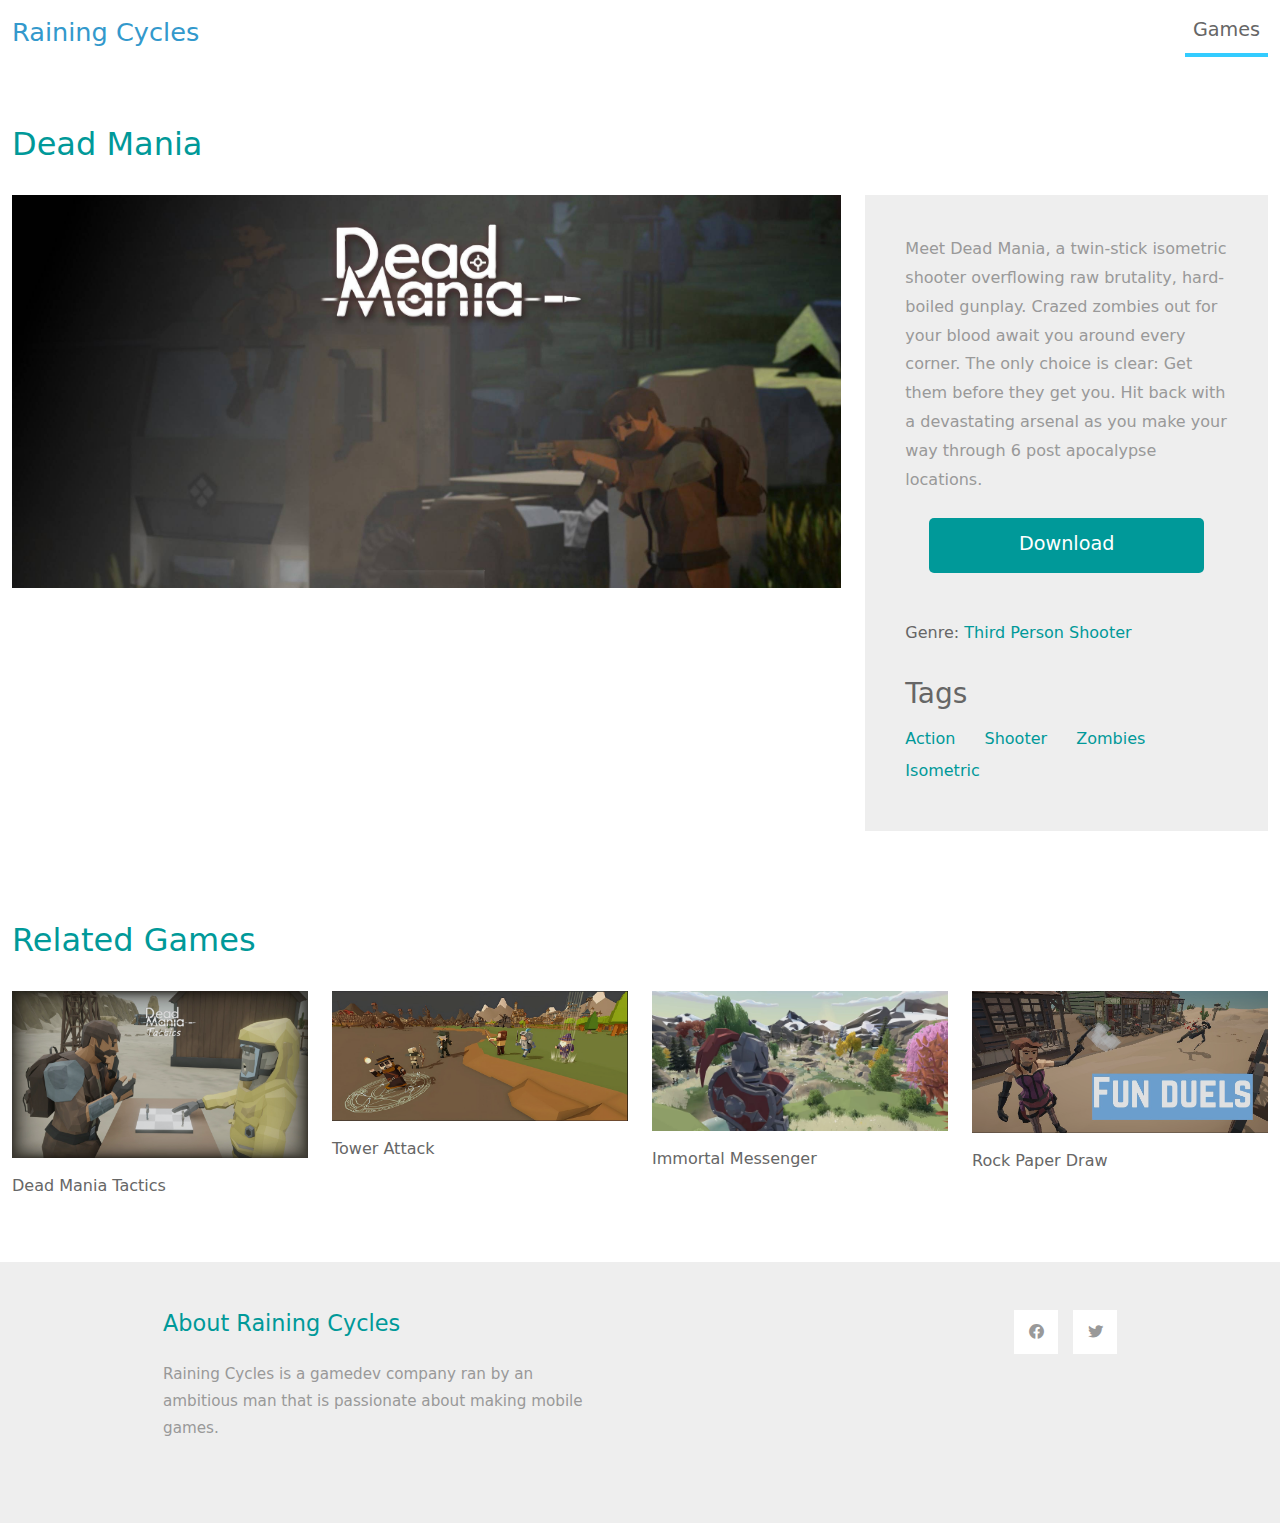
<file: index.html>
<!DOCTYPE html>
<html lang="en">
<head>
    <meta charset="UTF-8">
    <meta name="viewport" content="width=device-width, initial-scale=1.0">
    <title>Raining Cycles</title>
    <link rel="stylesheet" href="css/bootstrap.min.css">
    <link rel="stylesheet" href="fontawesome/css/all.min.css">
    <link rel="stylesheet" href="css/templatemo-style.css">
<!--
    
TemplateMo 556 Catalog-Z

https://templatemo.com/tm-556-catalog-z

-->
</head>
<body>
    <!-- Page Loader -->
    <div id="loader-wrapper">
        <div id="loader"></div>

        <div class="loader-section section-left"></div>
        <div class="loader-section section-right"></div>

    </div>
    <nav class="navbar navbar-expand-lg">
        <div class="container-fluid">
            <a class="navbar-brand">
                <!-- <i class="fas fa-film mr-2"></i> -->
                Raining Cycles
            </a>
            <button class="navbar-toggler" type="button" data-toggle="collapse" data-target="#navbarSupportedContent" aria-controls="navbarSupportedContent" aria-expanded="false" aria-label="Toggle navigation">
                <i class="fas fa-bars"></i>
            </button>
            <div class="collapse navbar-collapse" id="navbarSupportedContent">
            <ul class="navbar-nav ml-auto mb-2 mb-lg-0">
                <li class="nav-item">
                    <a class="nav-link nav-link-1 active" aria-current="page" href="index.html">Games</a>
                </li>
            </ul>
            </div>
        </div>
    </nav>


    <div class="container-fluid tm-container-content tm-mt-60">
        <div class="row mb-4">
            <h2 class="col-12 tm-text-primary">Dead Mania</h2>
        </div>
        <div class="row tm-mb-90">            
            <div class="col-xl-8 col-lg-7 col-md-6 col-sm-12">
                <img src="img/img-01-big.jpg" alt="Dead Mania BG" class="img-fluid">
            </div>
            <div class="col-xl-4 col-lg-5 col-md-6 col-sm-12">
                <div class="tm-bg-gray tm-video-details">
                    <p class="mb-4">
                        Meet Dead Mania, a twin-stick isometric shooter overflowing raw brutality, hard-boiled gunplay.
Crazed zombies out for your blood await you around every corner. The only choice is clear: Get them before they get you.
Hit back with a devastating arsenal as you make your way through 6 post apocalypse locations.

                    </p>
                    <div class="text-center mb-5">
                        <a href="https://play.google.com/store/apps/details?id=com.RainingCYcles.ViciousZone&hl=en_US" class="btn btn-primary tm-btn-big" target="_blank">Download</a>
                    </div>                    
                    <div class="mb-4 d-flex flex-wrap">
                        <div class="mr-4 mb-2">
                            <span class="tm-text-gray-dark">Genre: </span><span class="tm-text-primary">Third Person Shooter</span>
                        </div>
                    </div>
                   
                    <div>
                        <h3 class="tm-text-gray-dark mb-3">Tags</h3>
                        <a href="#" class="tm-text-primary mr-4 mb-2 d-inline-block">Action</a>
                        <a href="#" class="tm-text-primary mr-4 mb-2 d-inline-block">Shooter</a>
                        <a href="#" class="tm-text-primary mr-4 mb-2 d-inline-block">Zombies</a>
                        <a href="#" class="tm-text-primary mr-4 mb-2 d-inline-block">Isometric</a>
                    </div>
                </div>
            </div>
        </div>
        <div class="row mb-4">
            <h2 class="col-12 tm-text-primary">
                Related Games
            </h2>
        </div>
        <div class="row mb-3 tm-gallery">
            <div class="col-xl-3 col-lg-4 col-md-6 col-sm-6 col-12 mb-5">
                <figure class="effect-ming tm-video-item">
                    <img src="img/img-01.jpg" alt="Image" class="img-fluid">
                    <figcaption class="d-flex align-items-center justify-content-center">
                        <h2>Dead Mania Tactics</h2>
                        <a href="https://play.google.com/store/apps/details?id=com.RainingCycles.DeadManiaTactics&hl=en_US" target="_blank">View more</a>
                    </figcaption>                    
                </figure>
                <div class="d-flex justify-content-between tm-text-gray">
                    <span class="tm-text-gray-dark">Dead Mania Tactics</span>
                </div>
            </div>
            <div class="col-xl-3 col-lg-4 col-md-6 col-sm-6 col-12 mb-5">
                <figure class="effect-ming tm-video-item">
                    <img src="img/img-02.jpg" alt="Image" class="img-fluid">
                    <figcaption class="d-flex align-items-center justify-content-center">
                        <h2>Tower attack</h2>
                        <a href="https://play.google.com/store/apps/details?id=com.RainingCycles.TowerTakeover&hl=en_US" target="_blank">View more</a>
                    </figcaption>                    
                </figure>
                <div class="d-flex justify-content-between tm-text-gray">
                    <span class="tm-text-gray-dark">Tower Attack</span>
                </div>
            </div>
            <div class="col-xl-3 col-lg-4 col-md-6 col-sm-6 col-12 mb-5">
                <figure class="effect-ming tm-video-item">
                    <img src="img/Knight.png" alt="Image" class="img-fluid">
                    <figcaption class="d-flex align-items-center justify-content-center">
                        <h2>Immortal messenger</h2>
                        <a href="https://play.google.com/store/apps/details?id=com.RainingCycles.ImmortalMessenger&hl=en_US" target="_blank">View more</a>
                    </figcaption>                    
                </figure>
                <div class="d-flex justify-content-between tm-text-gray">
                    <span class="tm-text-gray-dark">Immortal Messenger</span>
                </div>
            </div>
            <div class="col-xl-3 col-lg-4 col-md-6 col-sm-6 col-12 mb-5">
                <figure class="effect-ming tm-video-item">
                    <img src="img/img-04.jpg" alt="Image" class="img-fluid">
                    <figcaption class="d-flex align-items-center justify-content-center">
                        <h2>Rock Paper Draw</h2>
                        <a href="https://play.google.com/store/apps/details?id=com.RainingCycles.QuickDraw&hl=en_US"target="_blank">View more</a>
                    </figcaption>                    
                </figure>
                <div class="d-flex justify-content-between tm-text-gray">
                    <span class="tm-text-gray-dark">Rock Paper Draw</span>
                </div>
            </div>
            </div>
            </div>        
        </div> <!-- row -->
    </div> <!-- container-fluid, tm-container-content -->

    <footer class="tm-bg-gray pt-5 pb-3 tm-text-gray tm-footer">
        <div class="container-fluid tm-container-small">
            <div class="row">
                <div class="col-lg-6 col-md-12 col-12 px-5 mb-5">
                    <h3 class="tm-text-primary mb-4 tm-footer-title">About Raining Cycles</h3>
                    <p>Raining Cycles is a gamedev company ran by an ambitious man that is passionate about making mobile games.</p>
                </div>
                <div class="col-lg-3 col-md-6 col-sm-6 col-12 px-5 mb-5">
                </div>
                <div class="col-lg-3 col-md-6 col-sm-6 col-12 px-5 mb-5">
                    <ul class="tm-social-links d-flex justify-content-end pl-0 mb-5">
                        <li class="mb-2"><a href="https://www.facebook.com/profile.php?id=61550673237900" target="_blank"><i class="fab fa-facebook"></i></a></li>
                        <li class="mb-2"><a href="https://x.com/raining_cycles"target="_blank"><i class="fab fa-twitter"></i></a></li>
                    </ul>
                </div>
            </div>
            </div>
        </div>
    </footer>
    
    <script src="js/plugins.js"></script>
    <script>
        $(window).on("load", function() {
            $('body').addClass('loaded');
        });
    </script>
</body>
</html>
</file>
<file: css/templatemo-style.css>
/*
    
TemplateMo 556 Catalog-Z

https://templatemo.com/tm-556-catalog-z

*/

#loader-wrapper {
    position: fixed;
    top: 0;
    left: 0;
    width: 100%;
    height: 100%;
    z-index: 1001;
}
#loader {
    display: block;
    position: relative;
    left: 50%;
    top: 50%;
    width: 150px;
    height: 150px;
    margin: -75px 0 0 -75px;
    border-radius: 50%;
    border: 3px solid transparent;
    border-top-color: #3498db;

    -webkit-animation: spin 2s linear infinite; /* Chrome, Opera 15+, Safari 5+ */
    animation: spin 2s linear infinite; /* Chrome, Firefox 16+, IE 10+, Opera */

    z-index: 1002;
}

    #loader:before {
        content: "";
        position: absolute;
        top: 5px;
        left: 5px;
        right: 5px;
        bottom: 5px;
        border-radius: 50%;
        border: 3px solid transparent;
        border-top-color: #e74c3c;

        -webkit-animation: spin 3s linear infinite; /* Chrome, Opera 15+, Safari 5+ */
        animation: spin 3s linear infinite; /* Chrome, Firefox 16+, IE 10+, Opera */
    }

    #loader:after {
        content: "";
        position: absolute;
        top: 15px;
        left: 15px;
        right: 15px;
        bottom: 15px;
        border-radius: 50%;
        border: 3px solid transparent;
        border-top-color: #f9c922;

        -webkit-animation: spin 1.5s linear infinite; /* Chrome, Opera 15+, Safari 5+ */
          animation: spin 1.5s linear infinite; /* Chrome, Firefox 16+, IE 10+, Opera */
    }

    @-webkit-keyframes spin {
        0%   { 
            -webkit-transform: rotate(0deg);  /* Chrome, Opera 15+, Safari 3.1+ */
            -ms-transform: rotate(0deg);  /* IE 9 */
            transform: rotate(0deg);  /* Firefox 16+, IE 10+, Opera */
        }
        100% {
            -webkit-transform: rotate(360deg);  /* Chrome, Opera 15+, Safari 3.1+ */
            -ms-transform: rotate(360deg);  /* IE 9 */
            transform: rotate(360deg);  /* Firefox 16+, IE 10+, Opera */
        }
    }
    @keyframes spin {
        0%   { 
            -webkit-transform: rotate(0deg);  /* Chrome, Opera 15+, Safari 3.1+ */
            -ms-transform: rotate(0deg);  /* IE 9 */
            transform: rotate(0deg);  /* Firefox 16+, IE 10+, Opera */
        }
        100% {
            -webkit-transform: rotate(360deg);  /* Chrome, Opera 15+, Safari 3.1+ */
            -ms-transform: rotate(360deg);  /* IE 9 */
            transform: rotate(360deg);  /* Firefox 16+, IE 10+, Opera */
        }
    }

    #loader-wrapper .loader-section {
        position: fixed;
        top: 0;
        width: 51%;
        height: 100%;
        background: #222222;
        z-index: 1001;
        -webkit-transform: translateX(0);  /* Chrome, Opera 15+, Safari 3.1+ */
        -ms-transform: translateX(0);  /* IE 9 */
        transform: translateX(0);  /* Firefox 16+, IE 10+, Opera */
    }

    #loader-wrapper .loader-section.section-left {
        left: 0;
    }

    #loader-wrapper .loader-section.section-right {
        right: 0;
    }

    /* Loaded */
    .loaded #loader-wrapper .loader-section.section-left {
        -webkit-transform: translateX(-100%);  /* Chrome, Opera 15+, Safari 3.1+ */
            -ms-transform: translateX(-100%);  /* IE 9 */
                transform: translateX(-100%);  /* Firefox 16+, IE 10+, Opera */

        -webkit-transition: all 0.7s 0.3s cubic-bezier(0.645, 0.045, 0.355, 1.000);  
                transition: all 0.7s 0.3s cubic-bezier(0.645, 0.045, 0.355, 1.000);
    }

    .loaded #loader-wrapper .loader-section.section-right {
        -webkit-transform: translateX(100%);  /* Chrome, Opera 15+, Safari 3.1+ */
            -ms-transform: translateX(100%);  /* IE 9 */
                transform: translateX(100%);  /* Firefox 16+, IE 10+, Opera */

-webkit-transition: all 0.7s 0.3s cubic-bezier(0.645, 0.045, 0.355, 1.000);  
        transition: all 0.7s 0.3s cubic-bezier(0.645, 0.045, 0.355, 1.000);
    }
    
    .loaded #loader {
        opacity: 0;
        -webkit-transition: all 0.3s ease-out;  
                transition: all 0.3s ease-out;
    }
    .loaded #loader-wrapper {
        visibility: hidden;

        -webkit-transform: translateY(-100%);  /* Chrome, Opera 15+, Safari 3.1+ */
            -ms-transform: translateY(-100%);  /* IE 9 */
                transform: translateY(-100%);  /* Firefox 16+, IE 10+, Opera */

        -webkit-transition: all 0.3s 1s ease-out;  
                transition: all 0.3s 1s ease-out;
    }

p { line-height: 1.8; }

a { 
    text-decoration: none;
    transition: all 0.3s ease; 
}
a:hover { color:#009999; }
.container-fluid { max-width: 1770px; }
.tm-container-small { max-width: 1050px; }
.btn { border-radius: 0; }
.btn-primary {
    background-color: #009999;
    border: 0;
    border-radius: 5px;
    padding: 12px 50px 14px;
    font-size: 1.2rem;
}

.btn-primary:hover,
.btn-primary:focus {
    background-color:#086969;
}

.btn-primary.disabled, 
.btn-primary:disabled {
    background-color: #009999;
    pointer-events: all;
    cursor: not-allowed;
}

.form-control {
	padding: 10px 20px;
	width: 100%;
	height: auto;
}

.form-group { margin-bottom: 25px; }
.tm-btn-big { padding: 12px 90px 14px; }

.navbar-toggler:focus { box-shadow: none; }
.navbar-brand {
    color: #3399CC;
    font-size: 1.6rem;
}

.navbar-brand i { font-size: 2rem; }

.tm-hero {
    min-height: 200px;
    background: transparent;
}

.tm-mt-60 { margin-top: 60px; }
.tm-mb-50 { margin-bottom: 50px; }
.tm-mb-74 { margin-bottom: 74px; }
.tm-mb-90 { margin-bottom: 90px; }
.tm-text-primary { color: #009999; }
.tm-text-secondary { color: #CC6699; }
a.tm-text-primary:hover { color:#666666; }
.tm-bg-gray { background-color: #EEEEEE; }
.tm-input-paging {
    width: 40px;
    border-radius: 0;
    border: 1px solid #CCCCCC;
    background: #f4f4f4;
    text-align: center;
}

.nav-item { margin-right: 30px; }
.nav-item:last-child { margin-right: 0; }

.nav-link {
    color: #666666;
    border-bottom: 4px solid transparent;
    font-size: 1.2rem;
}

.nav-link-1.active,
.nav-link-1:hover {
    border-color: #33CCFF;
}

.nav-link-2.active,
.nav-link-2:hover {
    border-color: #FF6666;
}

.nav-link-3.active,
.nav-link-3:hover {
    border-color: #33CC66;
}

.nav-link-4.active,
.nav-link-4:hover {
    border-color: #CC66CC;
}

.tm-search-input {
    width: 360px;
    border-radius: 0;
    padding: 12px 15px;
    color: #009999;
    border: none;
}

.tm-search-input:focus {
    border-color: #009999;
    box-shadow: 0 0 0 0.25rem rgb(0 153 153 / 0.25);
}

.tm-search-input::placeholder { /* Chrome, Firefox, Opera, Safari 10.1+ */
    color: #009999;
    opacity: 1; /* Firefox */
}
  
.tm-search-input::-ms-input-placeholder { /* Microsoft Edge */
    color: #009999;
}

.tm-search-btn {
    color: white;
    background-color: #009999;
    border: none;
    width: 100px;
    height: 50px;
    margin-left: -1px;
}

p, .tm-text-gray { color: #999; }
.tm-text-gray-light { color: #CCC; }
.tm-text-gray-dark { color: #666; }

.tm-video-item {
    position: relative;
    overflow: hidden;
    text-align: center;
    cursor: pointer;
}

.tm-video-item img {
    position: relative;
    display: block;
    min-height: 100%;
    max-width: 100%;
    opacity: 0.8;
}

.tm-video-item figcaption {
    padding: 2em;
    color: #fff;
    text-transform: uppercase;
    font-size: 1.25em;
    -webkit-backface-visibility: hidden;
	backface-visibility: hidden;
}

.tm-video-item figcaption::before,
.tm-video-item figcaption::after {
    pointer-events: none;
}

.tm-video-item figcaption,
.tm-video-item figcaption > a {
    position: absolute;
    top: 0;
    left: 0;
    width: 100%;
    height: 100%;
}

.tm-video-item figcaption > a {
	z-index: 1000;
	text-indent: 200%;
	white-space: nowrap;
	font-size: 0;
	opacity: 0;
}

.tm-video-item h2 {
    word-spacing: -0.15em;
    font-weight: 300;
}

.tm-video-item h2,
.tm-video-item p {
    margin: 0;
}

.tm-video-item p {
    letter-spacing: 1px;
    font-size: 68.5%;
}

.tm-gallery div.d-block { animation: show .5s ease; }

@keyframes show {
    0% {
    	opacity: 0;
    	transform: scale(0.9);
    }
    100% {
    	opacity: 1;
    	transform: scale(1);
    }
}

.tm-paging-link {
    display: flex;
    justify-content: center;
    align-items: center;
    width: 60px;
    height: 60px;
    font-size: 1.1rem;
    color: #999;
    background-color: #EEEEEE;
    margin: 10px;
    border-radius: 5px;
    text-decoration: none;
    transition: all 0.3s ease;
}

.tm-paging-link:hover,
.tm-paging-link.active {
    background-color: #009999;
    color: #fff; 
}

/*---------------*/
/***** Ming *****/
/*---------------*/

figure.effect-ming {
	background: #030c17;
}

figure.effect-ming img {
	opacity: 0.9;
	-webkit-transition: opacity 0.35s;
	transition: opacity 0.35s;
}

figure.effect-ming figcaption::before {
	position: absolute;
	top: 30px;
	right: 30px;
	bottom: 30px;
	left: 30px;
	border: 2px solid #fff;
	box-shadow: 0 0 0 30px rgba(255,255,255,0.2);
	content: '';
	opacity: 0;
	-webkit-transition: opacity 0.35s, -webkit-transform 0.35s;
	transition: opacity 0.35s, transform 0.35s;
	-webkit-transform: scale3d(1.4,1.4,1);
	transform: scale3d(1.4,1.4,1);
}

figure.effect-ming h2 {
    font-size: 1.3em;
	opacity: 0;
	-webkit-transition: opacity 0.35s, -webkit-transform 0.35s;
	transition: opacity 0.35s, transform 0.35s;
	-webkit-transform: scale(1.5);
	transform: scale(1.5);
}

figure.effect-ming:hover figcaption::before,
figure.effect-ming:hover h2 {
	opacity: 1;
	-webkit-transform: scale3d(1,1,1);
	transform: scale3d(1,1,1);
}

figure.effect-ming:hover figcaption { background-color: rgba(58,52,42,0); }
figure.effect-ming:hover img { opacity: 0.4; }

.tm-footer-links li {
    list-style: none;
    margin-bottom: 5px;    
}

.tm-footer-links li a { color: #999999; }
.tm-footer-links li a:hover { color: #009999; }

.tm-social-links li {
    list-style: none;
    margin-right: 15px;
}

.tm-social-links li:last-child { margin-right: 0; }

.tm-social-links li a  {
    color: #999999;
    width: 44px;
    height: 44px;
    display: flex;
    background-color: #fff;
    align-items: center;
    justify-content: center;
}

.tm-social-links li a:hover {
    color: #fff;
    background-color: #009999;
}

.tm-footer { font-size: 0.95rem; }
.tm-footer-title { font-size: 1.4rem; }

/* Videos */
#tm-video-container {
    max-height: 400px;
    overflow: hidden;
    background-color: #333;
    margin-bottom: 90px;
    position: relative;
}

#tm-video {
    display: block;
    width: 100%;
    height: auto;
}

#tm-video-control-button {
    position: absolute;
    bottom: 20px;
    right: 20px;
    z-index: 1000;
    color: #e1e1e1;
}

.tm-video-details {
    height: 100%;
    padding: 40px;
}

/* About */
.tm-row-1640 { max-width: 1640px; }
.tm-about-2-col { max-width: 716px; }
.tm-about-3-col { max-width: 540px; }

.tm-about-2-col,
.tm-about-3-col {
    margin-bottom: 50px;
}

.tm-about-icon-container {
    width: 150px;
    height: 150px;
    border: 1px solid #009999;
    display: flex;
    align-items: center;
    justify-content: center;
}

.tm-about-img-text { max-width: 940px; }

/* Contact */
select.form-control { border-radius: 0; }
select.form-control option { height: 30px; }

select:not([multiple]) {
    -webkit-appearance: none;
    -moz-appearance: none;
    background-position: right 15px center;
    background-repeat: no-repeat;
    background-image: url(../img/select-arrow.png);
    padding: 14px 20px;
    padding-right: 20px;
    color: #666;
}

.mapouter{
    position:relative;
    height:480px;
    width:100%;
    max-width: 480px;
}

.gmap-canvas {
    overflow:hidden;
    background:none!important;
    height:480px;
    width:100%;
}

.tm-contact-form { max-width: 420px; }
.tm-address-col { max-width: 520px; }
.tm-contacts { padding-left: 0; }

.tm-contacts li {
    list-style: none;
    margin-bottom: 20px;
}

.tm-contacts li a i { width: 30px; }
.tm-social { display: flex; }

.tm-social li {
    list-style: none;
    margin-bottom: 20px;
    margin-right: 15px;
}

.tm-social li a i {
    width: 40px;
    height: 40px;
    color: #666666;
    background-color: #EEEEEE;
    display: flex;
    align-items: center;
    justify-content: center;
    transition: all 0.3s ease;
}

.tm-social li a:hover i {
    color: #fff;
    background-color: #009999;
}

.form-control,
input:-internal-autofill-selected,
select:not([multiple]) {
    color: #009999 !important;
}

.form-control::placeholder { /* Chrome, Firefox, Opera, Safari 10.1+ */
    color:  #009999;
    opacity: 1; /* Firefox */
}

@media (max-width: 991px) {
    .navbar-collapse {
        position: fixed;
        top: 50px;
        right: 0px;
        background: white;
        width: 150px;
        padding: 15px;
    }

    .tm-container-content { max-width: 870px; }
    .tm-contact-form, .tm-address-col, .mapouter { max-width: 100%; }
    .tm-people-row { max-width: 900px; }
}

@media (max-width: 767px) {
    .tm-paging-col { flex-direction: column; }
    .tm-paging { flex-wrap: wrap; }
    .tm-about-img-text { max-width: 640px; }
    .tm-about-2-col, .tm-about-3-col { margin-bottom: 50px; }
}

@media (max-width: 575px) {
    .tm-container-content { max-width: 420px; }

    .tm-search-form {
        padding-left: 15px;
        padding-right: 15px;
        width: 100%;
        justify-content: center;
    }

    .tm-search-input {
        width: 100%;
        max-width: 360px;
    }

    .tm-people-row { max-width: 420px; }
}

@media (max-width: 400px) {
    .tm-btn-big { padding: 12px 50px 14px; }
}

@media (max-width: 334px) {
    .tm-social-links {
        flex-wrap: wrap;
        justify-content: start !important;
    }

    .tm-social-links li { margin-right: 3px; }
}
</file>
